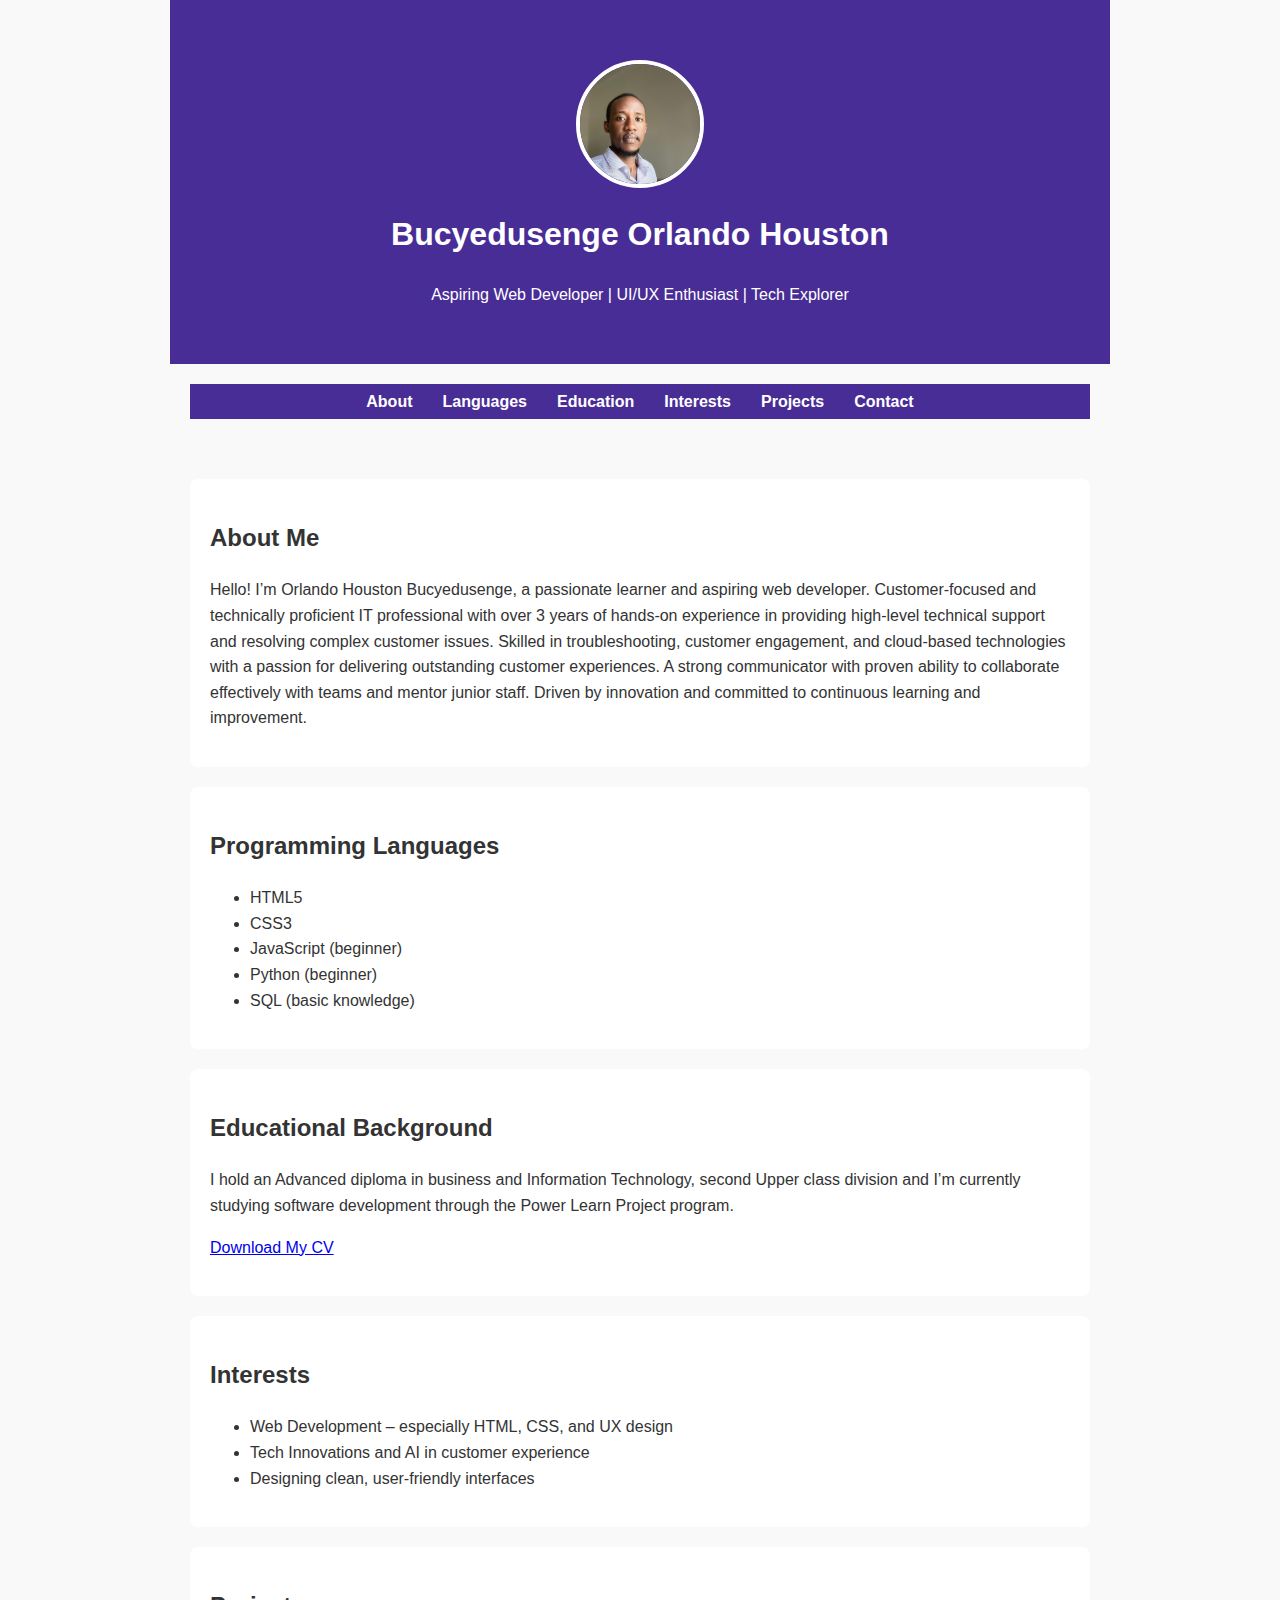
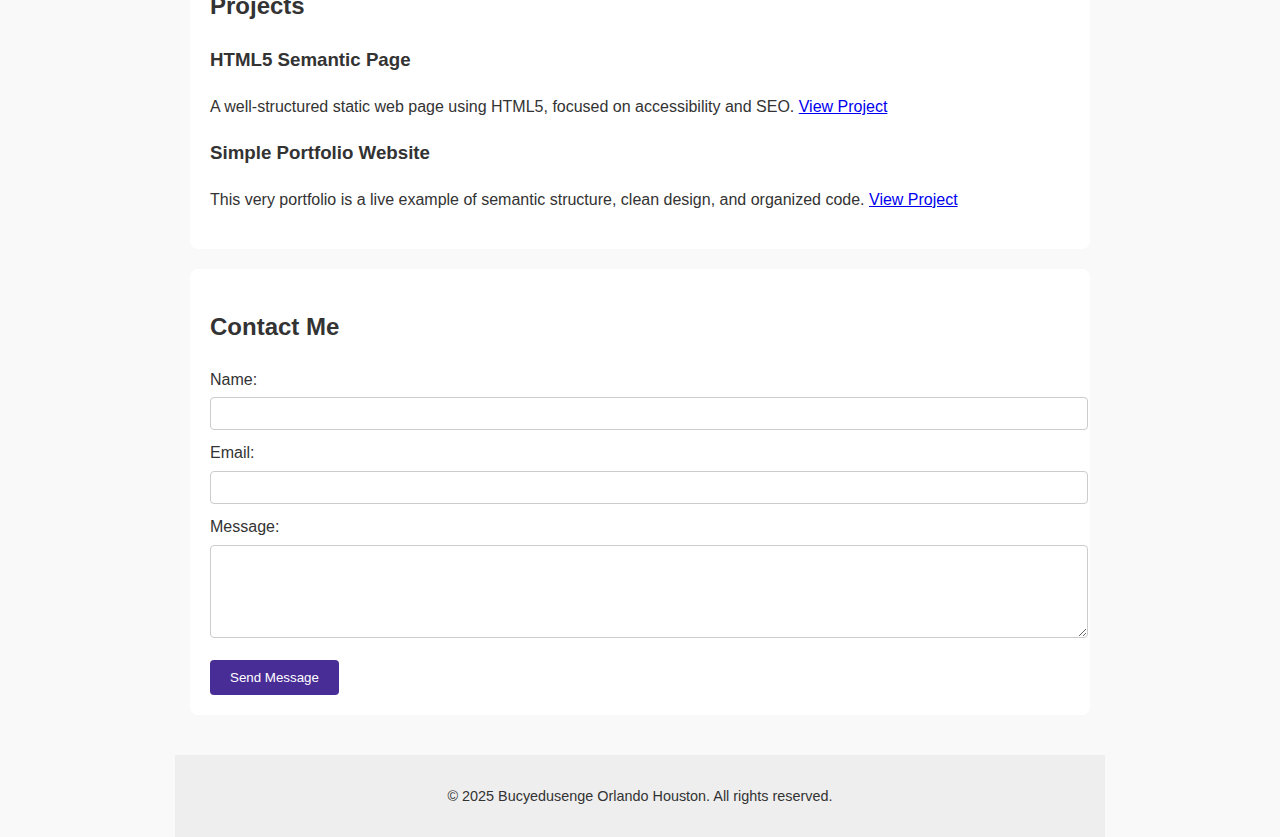
<file: index.html>
<!DOCTYPE html>
<html lang="en">
<head>
  <meta charset="UTF-8" />
  <meta name="viewport" content="width=device-width, initial-scale=1.0" />
  <meta name="description" content="Portfolio of Bucyedusenge Orlando Houston - Aspiring Web Developer" />
  <meta name="author" content="Bucyedusenge Orlando Houston" />
  <title>Orlando | Portfolio</title>

  <!-- Link to external stylesheet -->
  <link rel="stylesheet" href="style.css" />
  <style>
    .profile-pic {
      display: block;
      margin: 20px auto;
      width: 150px;
      height: 150px;
      border-radius: 50%;
      object-fit: cover;
      border: 3px solid #007acc;
      animation: fadeIn 2s ease-in;
    }

    @keyframes fadeIn {
      0% { opacity: 0; transform: translateY(-20px); }
      100% { opacity: 1; transform: translateY(0); }
    }
  </style>
</head>
<body>

  <!-- Header section with your name and title -->
  <header>
    <img src="Houston.jpg" alt="Orlando Profile Picture" class="profile-pic" />
    <h1>Bucyedusenge Orlando Houston</h1>
    <p>Aspiring Web Developer | UI/UX Enthusiast | Tech Explorer</p>
  </header>

  <!-- Navigation bar for different sections -->
  <nav aria-label="Main navigation">
    <ul>
      <li><a href="#about">About</a></li>
      <li><a href="#languages">Languages</a></li>
      <li><a href="#education">Education</a></li>
      <li><a href="#interests">Interests</a></li>
      <li><a href="#projects">Projects</a></li>
      <li><a href="#contact">Contact</a></li>
    </ul>
  </nav>

  <main>

    <!-- About Me section -->
    <section id="about">
      <h2>About Me</h2>
      <p>Hello! I’m Orlando Houston Bucyedusenge, a passionate learner and aspiring web developer. Customer-focused and technically proficient IT professional with over 3 years of hands-on experience in providing high-level technical support and resolving complex customer issues. Skilled in troubleshooting, customer engagement, and cloud-based technologies with a passion for delivering outstanding customer experiences. A strong communicator with proven ability to collaborate effectively with teams and mentor junior staff. Driven by innovation and committed to continuous learning and improvement.</p>
    </section>

    <!-- List of programming languages you’re learning -->
    <section id="languages">
      <h2>Programming Languages</h2>
      <ul>
        <li>HTML5</li>
        <li>CSS3</li>
        <li>JavaScript (beginner)</li>
        <li>Python (beginner)</li>
        <li>SQL (basic knowledge)</li>
      </ul>
    </section>

    <!-- Education section with CV download -->
    <section id="education">
      <h2>Educational Background</h2>
      <p>I hold an Advanced diploma in business and Information Technology, second Upper class division and I’m currently studying software development through the Power Learn Project program.</p>
      <p><a href="orlandoCV.pdf" download>Download My CV</a></p>
    </section>

    <!-- Your personal interests -->
    <section id="interests">
      <h2>Interests</h2>
      <ul>
        <li>Web Development – especially HTML, CSS, and UX design</li>
        <li>Tech Innovations and AI in customer experience</li>
        <li>Designing clean, user-friendly interfaces</li>
      </ul>
    </section>

    <!-- Projects you've worked on -->
    <section id="projects">
      <h2>Projects</h2>

      <!-- Example project card -->
      <article>
        <h3>HTML5 Semantic Page</h3>
        <p>A well-structured static web page using HTML5, focused on accessibility and SEO. <a href="#">View Project</a></p>
      </article>

      <!-- Another project -->
      <article>
        <h3>Simple Portfolio Website</h3>
        <p>This very portfolio is a live example of semantic structure, clean design, and organized code. <a href="#">View Project</a></p>
      </article>
    </section>

    <!-- Contact form -->
    <section id="contact">
      <h2>Contact Me</h2>
      <form>
        <!-- User Name Input -->
        <label for="name">Name:</label>
        <input type="text" id="name" name="name" required />

        <!-- Email Input -->
        <label for="email">Email:</label>
        <input type="email" id="email" name="email" required />

        <!-- Message Textarea -->
        <label for="message">Message:</label>
        <textarea id="message" name="message" rows="5" required></textarea>

        <!-- Submit Button -->
        <button type="submit">Send Message</button>
      </form>
    </section>

  </main>

  <!-- Footer with copyright -->
  <footer>
    <p>&copy; 2025 Bucyedusenge Orlando Houston. All rights reserved.</p>
  </footer>

</body>
</html>
</file>
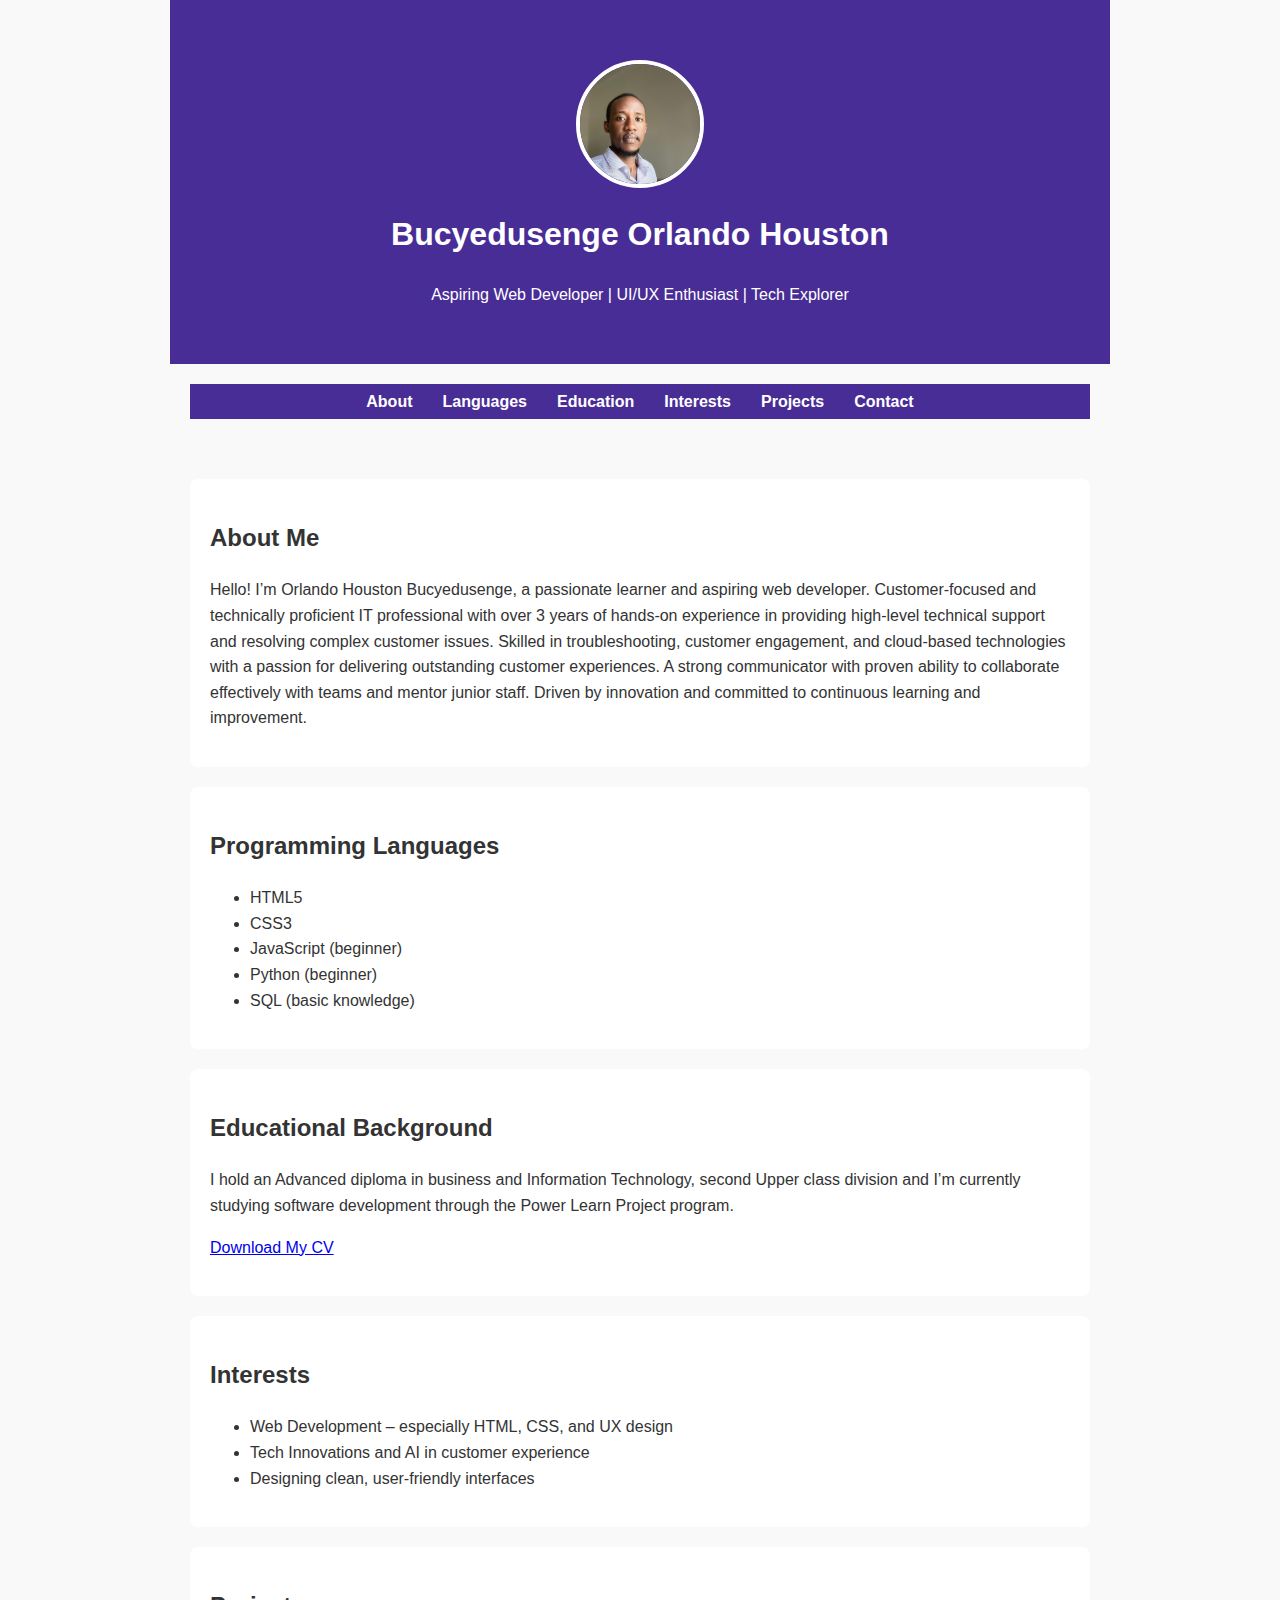
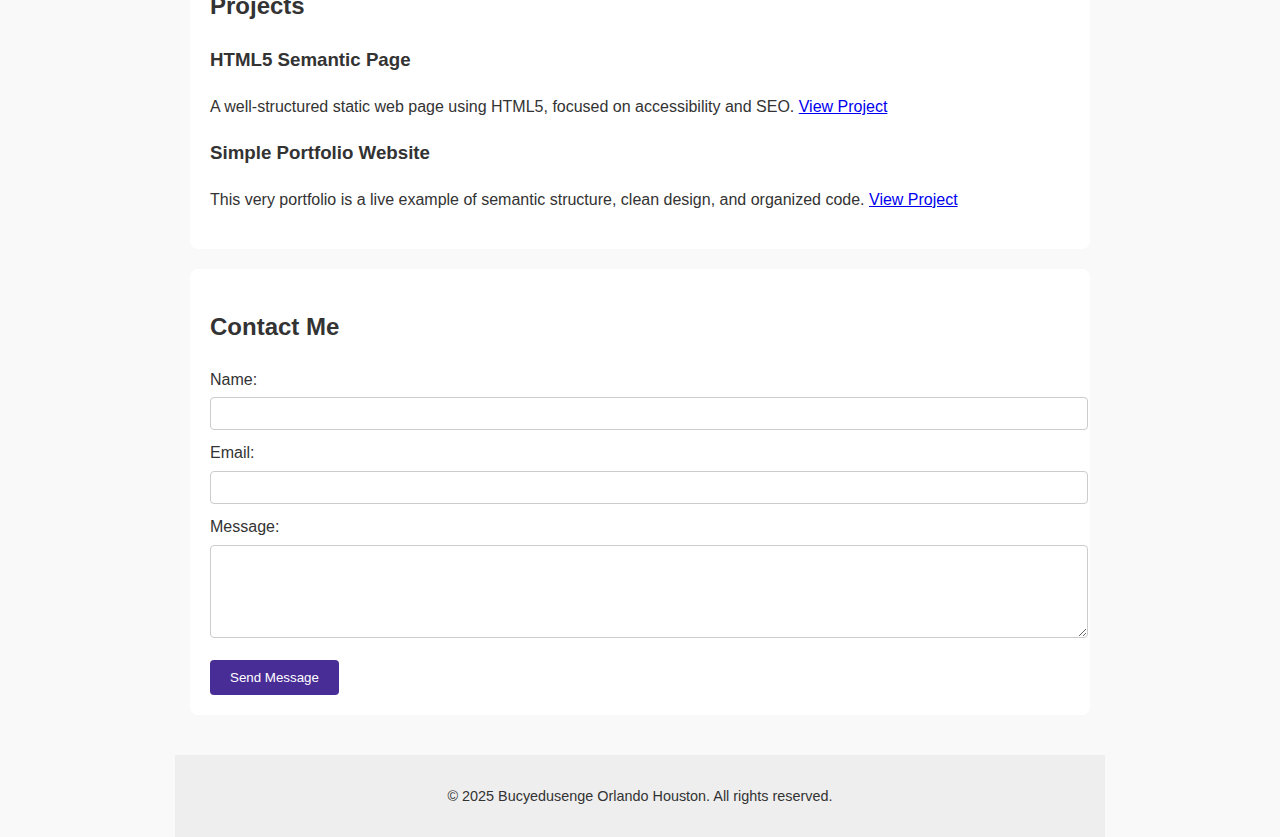
<file: orlandoportofilio.html>
<!DOCTYPE html>
<html lang="en">
<head>
  <meta charset="UTF-8" />
  <meta name="viewport" content="width=device-width, initial-scale=1.0" />
  <meta name="description" content="Portfolio of Bucyedusenge Orlando Houston - Aspiring Web Developer" />
  <meta name="author" content="Bucyedusenge Orlando Houston" />
  <title>Orlando | Portfolio</title>

  <!-- Link to external stylesheet -->
  <link rel="stylesheet" href="style.css" />
  <style>
    .profile-pic {
      display: block;
      margin: 20px auto;
      width: 150px;
      height: 150px;
      border-radius: 50%;
      object-fit: cover;
      border: 3px solid #007acc;
      animation: fadeIn 2s ease-in;
    }

    @keyframes fadeIn {
      0% { opacity: 0; transform: translateY(-20px); }
      100% { opacity: 1; transform: translateY(0); }
    }
  </style>
</head>
<body>

  <!-- Header section with your name and title -->
  <header>
    <img src="Houston.jpg" alt="Orlando Profile Picture" class="profile-pic" />
    <h1>Bucyedusenge Orlando Houston</h1>
    <p>Aspiring Web Developer | UI/UX Enthusiast | Tech Explorer</p>
  </header>

  <!-- Navigation bar for different sections -->
  <nav aria-label="Main navigation">
    <ul>
      <li><a href="#about">About</a></li>
      <li><a href="#languages">Languages</a></li>
      <li><a href="#education">Education</a></li>
      <li><a href="#interests">Interests</a></li>
      <li><a href="#projects">Projects</a></li>
      <li><a href="#contact">Contact</a></li>
    </ul>
  </nav>

  <main>

    <!-- About Me section -->
    <section id="about">
      <h2>About Me</h2>
      <p>Hello! I’m Orlando Houston Bucyedusenge, a passionate learner and aspiring web developer. Customer-focused and technically proficient IT professional with over 3 years of hands-on experience in providing high-level technical support and resolving complex customer issues. Skilled in troubleshooting, customer engagement, and cloud-based technologies with a passion for delivering outstanding customer experiences. A strong communicator with proven ability to collaborate effectively with teams and mentor junior staff. Driven by innovation and committed to continuous learning and improvement.</p>
    </section>

    <!-- List of programming languages you’re learning -->
    <section id="languages">
      <h2>Programming Languages</h2>
      <ul>
        <li>HTML5</li>
        <li>CSS3</li>
        <li>JavaScript (beginner)</li>
        <li>Python (beginner)</li>
        <li>SQL (basic knowledge)</li>
      </ul>
    </section>

    <!-- Education section with CV download -->
    <section id="education">
      <h2>Educational Background</h2>
      <p>I hold an Advanced diploma in business and Information Technology, second Upper class division and I’m currently studying software development through the Power Learn Project program.</p>
      <p><a href="orlandoCV.pdf" download>Download My CV</a></p>
    </section>

    <!-- Your personal interests -->
    <section id="interests">
      <h2>Interests</h2>
      <ul>
        <li>Web Development – especially HTML, CSS, and UX design</li>
        <li>Tech Innovations and AI in customer experience</li>
        <li>Designing clean, user-friendly interfaces</li>
      </ul>
    </section>

    <!-- Projects you've worked on -->
    <section id="projects">
      <h2>Projects</h2>

      <!-- Example project card -->
      <article>
        <h3>HTML5 Semantic Page</h3>
        <p>A well-structured static web page using HTML5, focused on accessibility and SEO. <a href="#">View Project</a></p>
      </article>

      <!-- Another project -->
      <article>
        <h3>Simple Portfolio Website</h3>
        <p>This very portfolio is a live example of semantic structure, clean design, and organized code. <a href="#">View Project</a></p>
      </article>
    </section>

    <!-- Contact form -->
    <section id="contact">
      <h2>Contact Me</h2>
      <form>
        <!-- User Name Input -->
        <label for="name">Name:</label>
        <input type="text" id="name" name="name" required />

        <!-- Email Input -->
        <label for="email">Email:</label>
        <input type="email" id="email" name="email" required />

        <!-- Message Textarea -->
        <label for="message">Message:</label>
        <textarea id="message" name="message" rows="5" required></textarea>

        <!-- Submit Button -->
        <button type="submit">Send Message</button>
      </form>
    </section>

  </main>

  <!-- Footer with copyright -->
  <footer>
    <p>&copy; 2025 Bucyedusenge Orlando Houston. All rights reserved.</p>
  </footer>

</body>
</html>
</file>
<file: style.css>
/* Set base font and page settings */
body {
  font-family: Arial, sans-serif;
  margin: 0;
  padding: 0;
  line-height: 1.6;
  background-color: #f9f9f9;
  color: #333;
  animation: fadeIn 1.5s ease-in;
}

/* Animation keyframes */
@keyframes fadeIn {
  from {
    opacity: 0;
    transform: translateY(20px);
  }
  to {
    opacity: 1;
    transform: translateY(0);
  }
}

/* Container padding for main sections */
header, nav, main, footer {
  padding: 20px;
  max-width: 900px;
  margin: auto;
}

/* Styling the header */
header {
  text-align: center;
  background-color: #492d96;
  color: white;
  padding: 40px 20px;
  position: relative;
}

/* Profile picture styling */
header img.profile-pic {
  width: 120px;
  height: 120px;
  border-radius: 50%;
  object-fit: cover;
  border: 4px solid white;
  margin-bottom: 15px;
  animation: zoomIn 1s ease-in-out;
}

@keyframes zoomIn {
  from {
    transform: scale(0.8);
    opacity: 0;
  }
  to {
    transform: scale(1);
    opacity: 1;
  }
}

/* Navigation menu styling */
nav ul {
  list-style: none;
  display: flex;
  flex-wrap: wrap;
  justify-content: center;
  padding: 0;
  background-color: #492d96;
  margin: 0;
}

nav li {
  margin: 5px 15px;
}

/* Navigation link style */
nav a {
  color: white;
  text-decoration: none;
  font-weight: bold;
}

/* Main sections box styling */
main section {
  background: white;
  margin: 20px 0;
  padding: 20px;
  border-radius: 8px;
  animation: fadeIn 1s ease-in;
}

/* Form labels layout */
form label {
  display: block;
  margin-top: 10px;
}

/* Inputs and textarea */
input, textarea {
  width: 100%;
  padding: 8px;
  margin-top: 5px;
  border-radius: 4px;
  border: 1px solid #ccc;
}

/* Submit button styling */
button {
  margin-top: 15px;
  padding: 10px 20px;
  background-color: #492d96;
  color: white;
  border: none;
  cursor: pointer;
  border-radius: 4px;
  transition: background-color 0.3s ease;
}

/* Button hover effect */
button:hover {
  background-color: #005f99;
}

/* Footer styling */
footer {
  text-align: center;
  padding: 15px;
  background-color: #eee;
  font-size: 0.9em;
  animation: fadeIn 1.5s ease-in;
}
</file>
